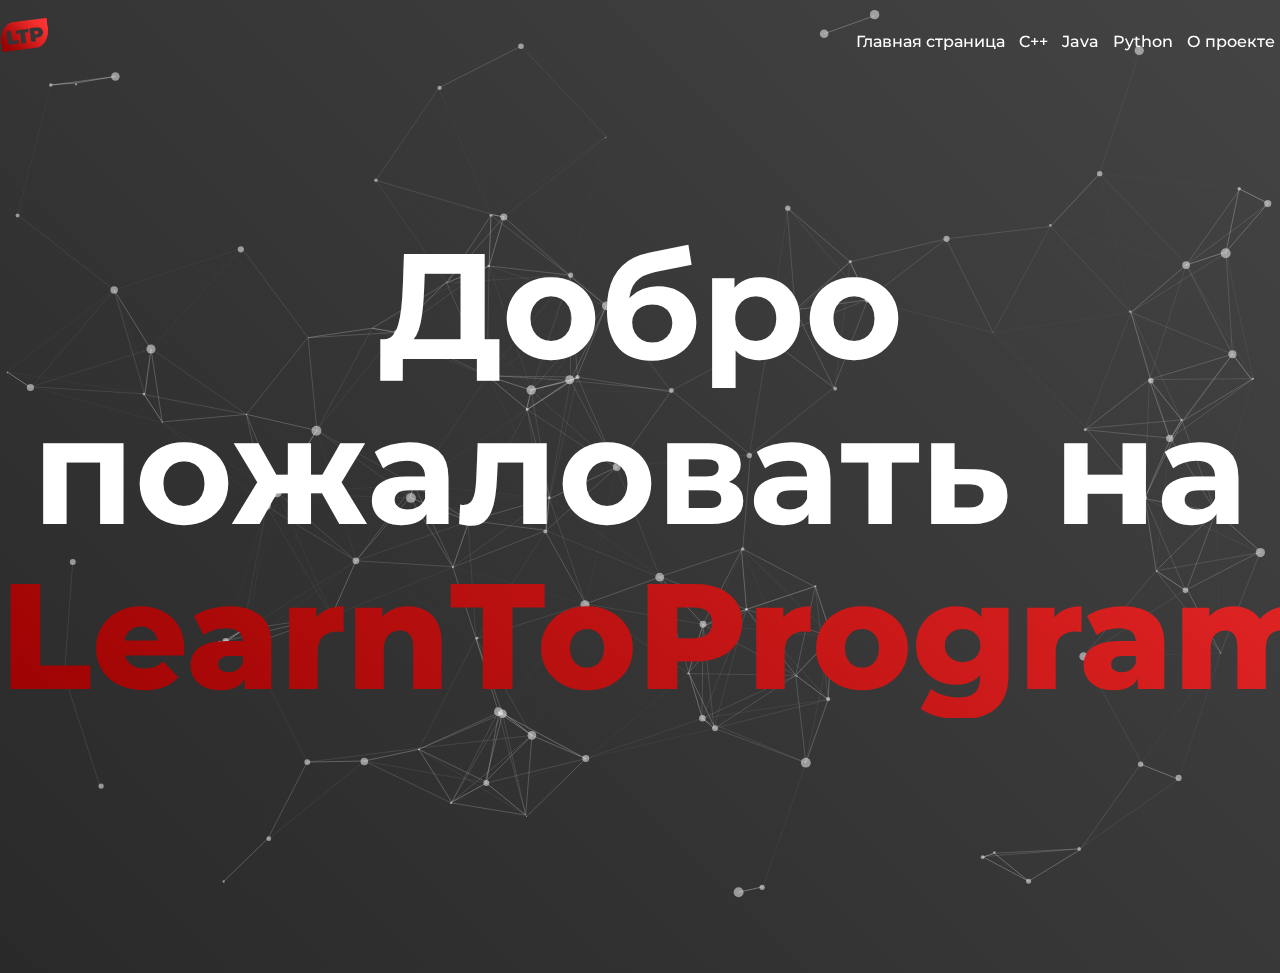
<file: index.html>
<!DOCTYPE html>
<html>
<head>
    <link rel="stylesheet" href="style_index.css">
    <link href="https://fonts.googleapis.com/css?family=Montserrat:400,500,600,700,800,900&display=swap&subset=cyrillic" rel="stylesheet">
    <link rel="shortcut icon" href="ltp.ico" type="image/x-icon">
    <title>LearnToProgram</title>
</head>
<body>
    
    <div id="particles-js"></div>
    <script type="text/javascript" src="particles.js"></script>
    <script type="text/javascript" src="app.js"></script>
    
    <header class="header">
    <div class="container">
        <div class="header_inner">
            <div class="logo">
                <a href="index.html">
                    <img src="ltp.png" width="50" height="50" alt="LTP"/>
                </a>
            </div>
                <nav class="nav">
                    <a class="link" href="index.html">Главная страница</a>
                    <a class="link" href="cpp.html">C++</a>
                    <a class="link" href="java.html">Java</a>
                    <a class="link" href="py.html">Python</a>
                    <a class="link" href="project.html">О проекте</a>
                </nav>
        </div>
    </div>
        <div class="intro">
        <div class="container">
            <div class="intro_inner">
                <div class="intro_inner_LTP">
                    <h3 class="intro_title">Добро пожаловать на</h3>
                    <h1 class="intro_title_LTP">LearnToProgram</h1>
                </div>
            </div>
        </div>
    </div>
    </header>
    
</body>
</html>
</file>
<file: style_index.css>
html, body {
    height: 100%;
}

body {
    font-family:'Montserrat', sans-serif;
    font-size: 14px;
    line-height: 1.5;
    color:white;
    
    margin: 0;
    background: linear-gradient(45deg,black,grey);
    background-size: 500% 500%;
    animation: gradient 5s ease infinite
}

#particles-js {
    height: 100%;
}

*,
*:before,
*:after {
    box-sizing: border-box;
}

h1,h2,h3,h4,h5,h6 {
    margin: 0;
}

.container {
    width: 100%;
    max-width: 1400px;
    margin: 0 auto;
}

.intro {
    display: flex;
    flex-direction: column;
    padding-top: 150px;
    width: 100%;
    height: 100vh;
}

.intro_title {
    font-size: 150px;
    font-weight: 700;
}

.intro_inner_LTP {

    text-align: center;
    line-height: 1.1;
}

.intro_title_LTP {
    color: white;
    font-weight: 800;
    font-size: 150px;
    
    background: linear-gradient(45deg,#990000,#ff3333);
    -webkit-background-clip: text;
    -webkit-text-fill-color: transparent;
    
    background-size: 150% 150%;
    animation: gradient 3s ease infinite
}

.intro_inner {
    width: 100%;
    max-width: 1400px
    margin: 0 auto;
}

.header {
    position: absolute;
    width: 100%;
    top: 0;
    left: 0;
    right: 0;
    z-index: 1000;
    padding-top: 10px;
}

.header_inner {
    display: flex;
    justify-content: space-between;
    align-items: center;
}

.logo {
    font-size: 32px;
    font-weight: 700;
    transition: color 1s linear;
}

.logo:hover {
    color: #ff3333;
}

.nav {
    font-size: 16px;
    font-weight: 500;
}

.link {
    display: inline-block;
    vertical-align: top;
    margin: 0 5px;
    color: white;
    text-decoration: none;
    transition: color 0.3s linear;
}

.link:hover {
    color: #ff3333;
}

::-webkit-scrollbar {
    width: 5px;
}

::-webkit-scrollbar-track {
    background: #262525;
    box-shadow: 0 0 2px rgba(0,0,0,.2) inset;
}

::-webkit-scrollbar-thumb {
    background: linear-gradient(to bottom, #ff3333, #990000);
    border-radius: 10px;
    border: 2px solid #990000;
}

@keyframes gradient {
    0% {
        background-position: 0 50%;
    }
    50% {
        background-position: 100 50%;
    }
    100% {
        background-position: 0 50%;
    }
}
</file>
